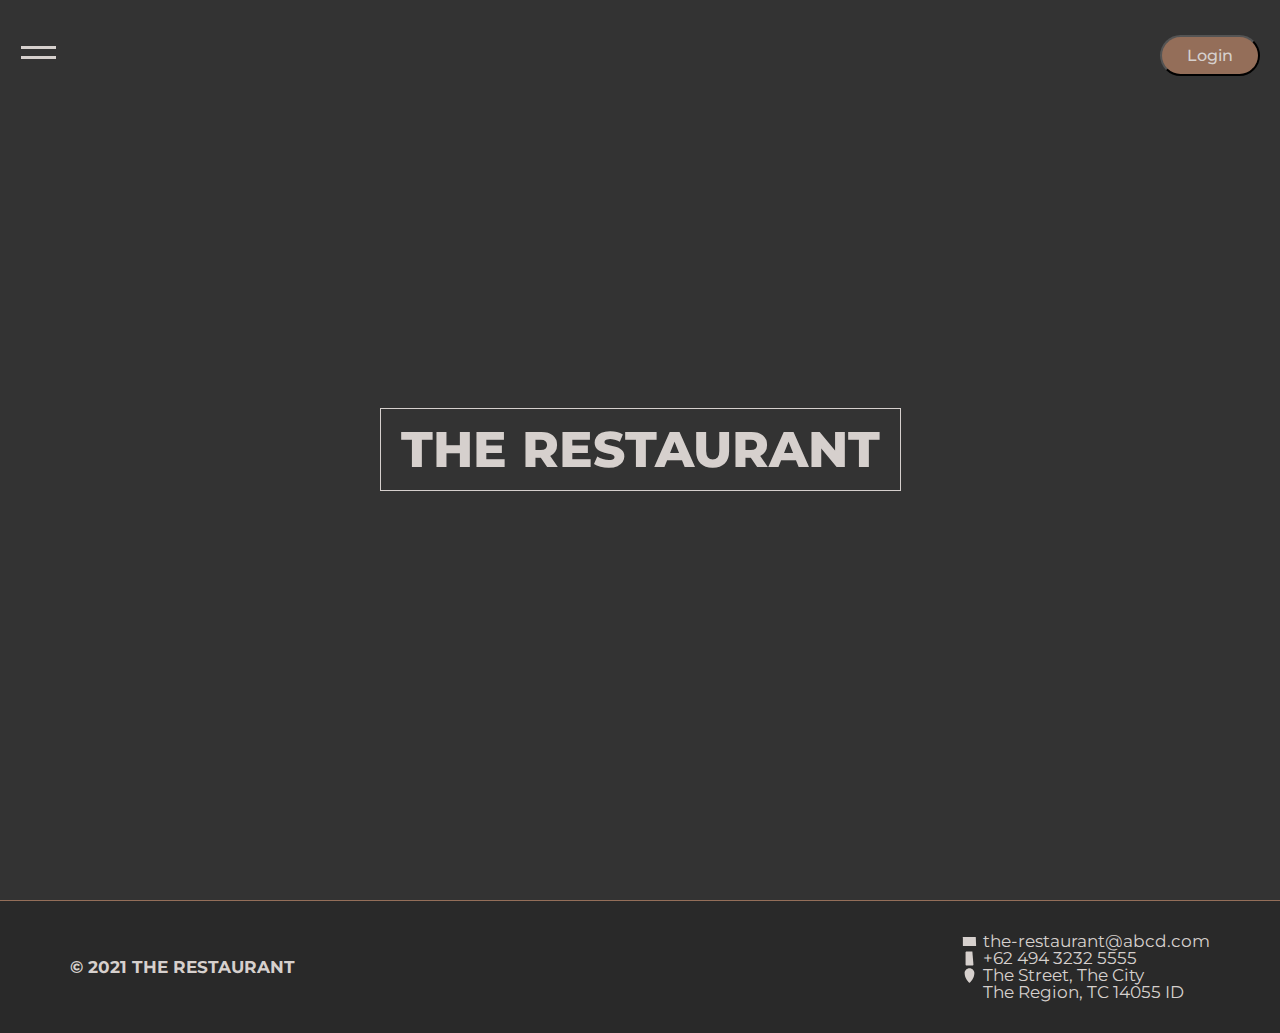
<file: index.html>
<!DOCTYPE html>
<html lang="en">
  <head>
    <meta charset="UTF-8" />
    <meta name="viewport" content="width=device-width, initial-scale=1.0" />
    <link rel="stylesheet" href="./asset/reset-style.css" />
    <link rel="stylesheet" href="./asset/footer.css" />
    <link rel="stylesheet" href="./asset/index.css" />
    <title>THE RESTAURANT</title>
  </head>
  <body>
    <header>
      <nav>
          <input type="checkbox" class="toogle">
        <div class="hamburger">
          <div class="burger-lines"></div>
        </div>
        <div class="hamburger-nav">
        <div>
        <div>
        <ul class="nav-links">
          <li><a href="./menu.html">Menu</a></li>
          <li><a href="./contact.html">Contact</a></li>
          <li><a href="./sign-in.html" id="reservation_link">Reserve</a></li>
          <li><a href="#" id="delivery_link">Delivery</a></li>
        </ul>
        </div>
      </div>  
    </div>
      <a href="./sign-in.html"><button class="login" id="login-button">Login</button></a>
      </nav>
    </header>
    <main>
      <div class="logo-container">
          <a href="./index.html" class="logo"">THE RESTAURANT</a>
        </div>
    </main>
    <footer>
      <div class="footer-left">
      <div class="footer-copyright-text">&#169; 2021 THE RESTAURANT </div>
    </div>
    <div class="footer-right">
      <div class="footer-email">
        <!-- Icons url = http://svgicons.sparkk.fr/ -->
        <svg class="svg-icon" viewBox="0 0 20 20">
          <path d="M17.388,4.751H2.613c-0.213,0-0.389,0.175-0.389,0.389v9.72c0,
          0.216,0.175,0.389,0.389,0.389h14.775c0.214,0,0.389-0.173,0.389-0.389v-9.
          72C17.776,4.926,17.602,4.751,17.388,4.751 M16.448,5.53L10,11.984L3.552,
          5.53H16.448zM3.002,6.081l3.921,3.925l-3.921,3.925V6.081z M3.56,14.471l3.
          914-3.916l2.253,2.253c0.153,0.153,0.395,0.153,0.548,0l2.253-2.253l3.913,
          3.916H3.56z M16.999,13.931l-3.921-3.925l3.921-3.925V13.931z"></path>
        </svg>
        <p class="footer-email-text">
        the-restaurant@abcd.com
      </p></div>
      <div class="footer-contact">
        <!-- Icons url = http://svgicons.sparkk.fr/ -->
        <svg class="svg-icon" viewBox="0 0 20 20">
          <path d="M13.372,1.781H6.628c-0.696,0-1.265,0.569-1.265,1.265v13.91c0,
          0.695,0.569,1.265,1.265,1.265h6.744c0.695,0,1.265-0.569,1.265-1.265V3.
          045C14.637,2.35,14.067,1.781,13.372,1.781 M13.794,16.955c0,0.228-0.194,
          0.421-0.422,0.421H6.628c-0.228,0-0.421-0.193-0.421-0.421v-0.843h7.587V16.
          955z M13.794,15.269H6.207V4.731h7.587V15.269z M13.794,3.888H6.207V3.045c0-0.
          228,0.194-0.421,0.421-0.421h6.744c0.228,0,0.422,0.194,0.422,0.421V3.888z"></path>
        </svg>
        <p class="footer-contact-number">
        +62 494 3232 5555</p>
      </div>
      <div class="footer-address">
        <!-- Icons url = http://svgicons.sparkk.fr/ -->
        <svg class="svg-icon" viewBox="0 0 20 20">
          <path d="M10,1.375c-3.17,0-5.75,2.548-5.75,5.682c0,6.685,5.259,11.276,
          5.483,11.469c0.152,0.132,0.382,0.132,0.534,0c0.224-0.193,5.481-4.784,
          5.483-11.469C15.75,3.923,13.171,1.375,10,1.375 M10,17.653c-1.064-1.024-4.
          929-5.127-4.929-10.596c0-2.68,2.212-4.861,4.929-4.861s4.929,2.181,4.929,
          4.861C14.927,12.518,11.063,16.627,10,17.653 M10,3.839c-1.815,0-3.286,1.47-3.
          286,3.286s1.47,3.286,3.286,3.286s3.286-1.47,3.286-3.286S11.815,3.839,10,
          3.839 M10,9.589c-1.359,0-2.464-1.105-2.464-2.464S8.641,4.661,10,4.661s2.464,
          1.105,2.464,2.464S11.359,9.589,10,9.589"></path>
        </svg>
        <p class="footer-address-text">
          The Street, The City <br>
          The Region, TC 14055 ID
        </p>
      </div>
    </div>
    </footer>
    <script src="./app/get-user.js"></script>
    <script src="./app/index.js"></script>
  </body>
</html>
</file>
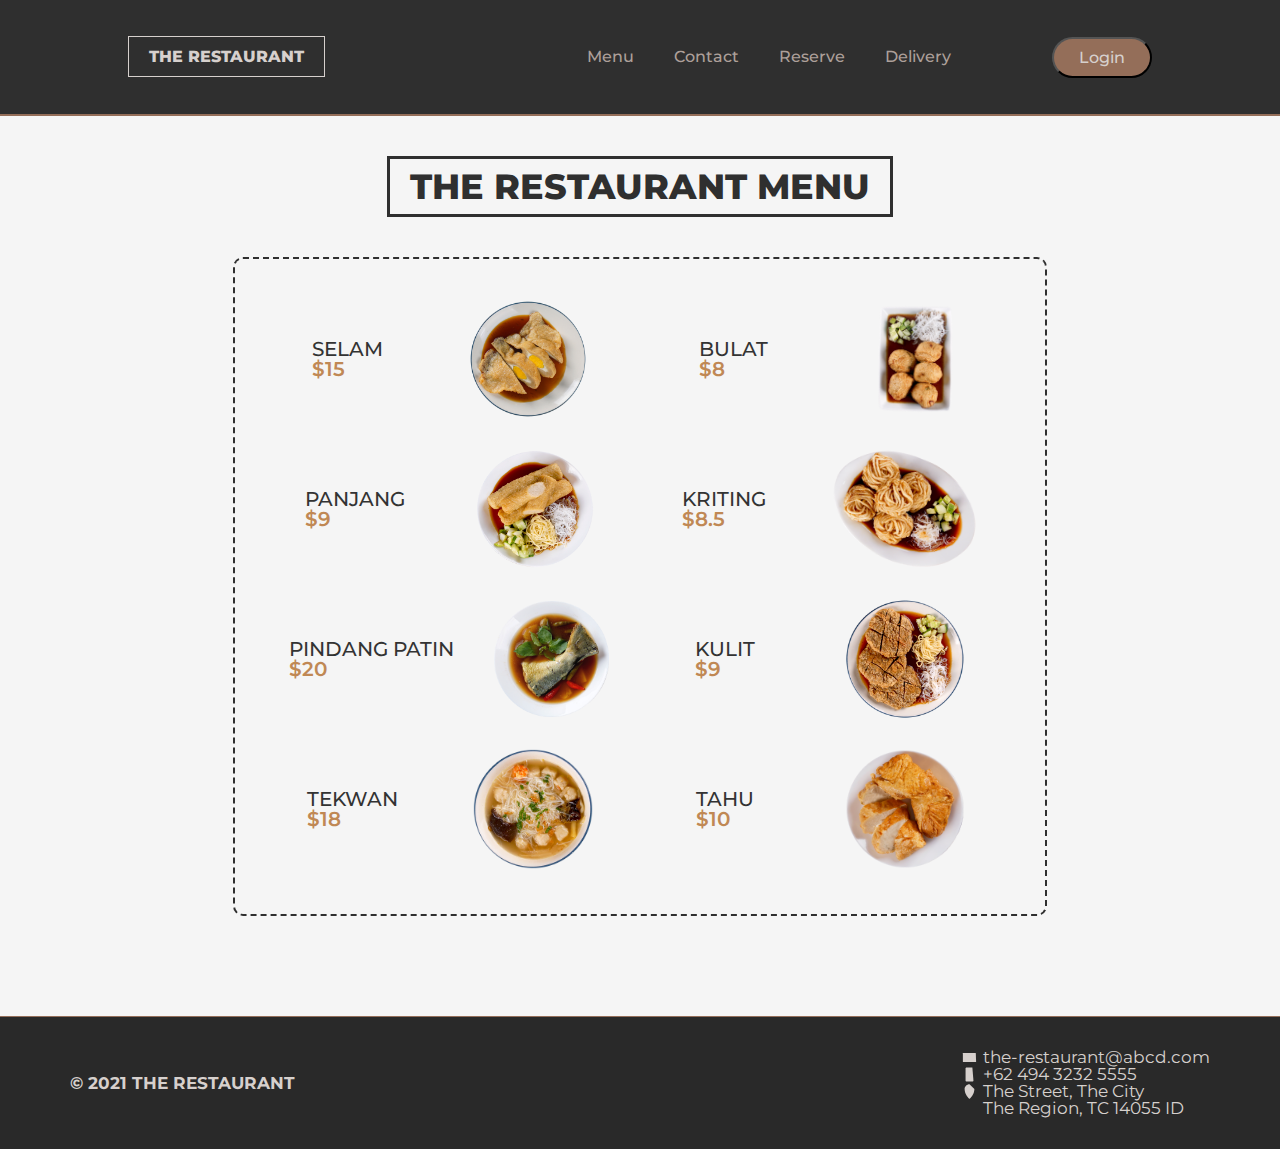
<file: menu.html>
<!DOCTYPE html>
<html lang="en">
  <head>
    <meta charset="UTF-8" />
    <meta name="viewport" content="width=device-width, initial-scale=1.0" />
    <link rel="stylesheet" href="./asset/reset-style.css" />
    <link rel="stylesheet" href="./asset/footer.css" />
    <link rel="stylesheet" href="./asset/menu.css" />
    <title>THE RESTAURANT</title>
  </head>
  <body>
    <div class="cwrap">
    <header>
      <nav>
        <div class="nav-wrap" >
          <input type="checkbox" class="toogle">
        <div class="hamburger">
          <div class="burger-lines"></div>
        </div>
        <div class="logo-container">
          <a href="./index.html" class="logo"">THE RESTAURANT</a>
        </div>
        <div class="hamburger-nav">
        <div>
        <div>
        <ul class="nav-links">
          <li><a href="./menu.html">Menu</a></li>
          <li><a href="./contact.html">Contact</a></li>
          <li><a href="./sign-in.html" id="reservation_link">Reserve</a></li>
          <li><a href="#" id="delivery_link">Delivery</a></li>
        </ul>
        <a href="./sign-in.html"><button class="login" id="login-button">Login</button></a>
        </div>
      </div>  
    </div>
      </div>
      </nav>
    </header>
    <main>
      <div class="title">
        THE RESTAURANT MENU
      </div>
      <div class="container">

      <!-- REPEATING CODE -->

      <div class="menu-grid">
        <div class="left">
          <div class="left-text">
            <p class="title-text">
              SELAM
            </p>
            <p class="price-text">
              $15
            </p>
          </div>
          <div class="left-image">
            <img src="./images/Menu/selam.png" alt="food image">
          </div>
        </div>
        <div class="right">
          <div class="right-text">
            <p class="title-text">
              BULAT
            </p>
            <p class="price-text">
              $8
            </p>
          </div>
          <div class="right-image">
            <img src="./images/Menu/bulat.png" alt="food image">
          </div>
        </div>
      </div>

      <!-- REPEATING CODE -->

      <div class="menu-grid">
        <div class="left">
          <div class="left-text">
            <p class="title-text">
              PANJANG
            </p>
            <p class="price-text">
              $9
            </p>
          </div>
          <div class="left-image">
            <img src="./images/Menu/panjang.png" alt="food image">
          </div>
        </div>
        <div class="right">
          <div class="right-text">
            <p class="title-text">
              KRITING
            </p>
            <p class="price-text">
              $8.5
            </p>
          </div>
          <div class="right-image">
            <img src="./images/Menu/kriting.png" alt="food image">
          </div>
        </div>
      </div>

      <!-- REPEATING CODE -->

      <div class="menu-grid">
        <div class="left">
          <div class="left-text">
            <p class="title-text">
              PINDANG PATIN
            </p>
            <p class="price-text">
              $20
            </p>
          </div>
          <div class="left-image">
            <img src="./images/Menu/pindang.png" alt="food image">
          </div>
        </div>
        <div class="right">
          <div class="right-text">
            <p class="title-text">
              KULIT
            </p>
            <p class="price-text">
              $9
            </p>
          </div>
          <div class="right-image">
            <img src="./images/Menu/kulit.png" alt="food image">
          </div>
        </div>
      </div>

      <!-- REPEATING CODE -->

      <div class="menu-grid">
        <div class="left">
          <div class="left-text">
            <p class="title-text">
              TEKWAN
            </p>
            <p class="price-text">
              $18
            </p>
          </div>
          <div class="left-image">
            <img src="./images/Menu/tekwan.png" alt="food image">
          </div>
        </div>
        <div class="right">
          <div class="right-text">
            <p class="title-text">
              TAHU
            </p>
            <p class="price-text">
              $10
            </p>
          </div>
          <div class="right-image">
            <img src="./images/Menu/tahu.png" alt="food image">
          </div>
        </div>
      </div>

      <!-- REPEATING CODE -->

      </div>
    </main>
    <footer>
      <div class="footer-left">
      <div class="footer-copyright-text">&#169; 2021 THE RESTAURANT </div>
    </div>
    <div class="footer-right">
      <div class="footer-email">
        <!-- Icons url = http://svgicons.sparkk.fr/ -->
        <svg class="svg-icon" viewBox="0 0 20 20">
          <path d="M17.388,4.751H2.613c-0.213,0-0.389,0.175-0.389,0.389v9.72c0,
          0.216,0.175,0.389,0.389,0.389h14.775c0.214,0,0.389-0.173,0.389-0.389v-9.
          72C17.776,4.926,17.602,4.751,17.388,4.751 M16.448,5.53L10,11.984L3.552,
          5.53H16.448zM3.002,6.081l3.921,3.925l-3.921,3.925V6.081z M3.56,14.471l3.
          914-3.916l2.253,2.253c0.153,0.153,0.395,0.153,0.548,0l2.253-2.253l3.913,
          3.916H3.56z M16.999,13.931l-3.921-3.925l3.921-3.925V13.931z"></path>
        </svg>
        <p class="footer-email-text">
        the-restaurant@abcd.com
      </p></div>
      <div class="footer-contact">
        <!-- Icons url = http://svgicons.sparkk.fr/ -->
        <svg class="svg-icon" viewBox="0 0 20 20">
          <path d="M13.372,1.781H6.628c-0.696,0-1.265,0.569-1.265,1.265v13.91c0,
          0.695,0.569,1.265,1.265,1.265h6.744c0.695,0,1.265-0.569,1.265-1.265V3.
          045C14.637,2.35,14.067,1.781,13.372,1.781 M13.794,16.955c0,0.228-0.194,
          0.421-0.422,0.421H6.628c-0.228,0-0.421-0.193-0.421-0.421v-0.843h7.587V16.
          955z M13.794,15.269H6.207V4.731h7.587V15.269z M13.794,3.888H6.207V3.045c0-0.
          228,0.194-0.421,0.421-0.421h6.744c0.228,0,0.422,0.194,0.422,0.421V3.888z"></path>
        </svg>
        <p class="footer-contact-number">
        +62 494 3232 5555</p>
      </div>
      <div class="footer-address">
        <!-- Icons url = http://svgicons.sparkk.fr/ -->
        <svg class="svg-icon" viewBox="0 0 20 20">
          <path d="M10,1.375c-3.17,0-5.75,2.548-5.75,5.682c0,6.685,5.259,11.276,5.483,
          11.469c0.152,0.132,0.382,0.132,0.534,0c0.224-0.193,5.481-4.784,5.483-11.469C15.
          75,3.923,13.171,1.375,10,1.375 M10,17.653c-1.064-1.024-4.929-5.127-4.929-10.
          596c0-2.68,2.212-4.861,4.929-4.861s4.929,2.181,4.929,4.861C14.927,12.518,11.063,
          16.627,10,17.653 M10,3.839c-1.815,0-3.286,1.47-3.286,3.286s1.47,3.286,3.286,
          3.286s3.286-1.47,3.286-3.286S11.815,3.839,10,3.839 M10,9.589c-1.359,0-2.464-1.
          105-2.464-2.464S8.641,4.661,10,4.661s2.464,1.105,2.464,2.464S11.359,9.589,10,9.589"></path>
        </svg>
        <p class="footer-address-text">
          The Street, The City <br>
          The Region, TC 14055 ID
        </p>
      </div>
    </div>
    </footer>
    </div>
    <script src="./app/get-user.js"></script>
  </body>
</html>
</file>
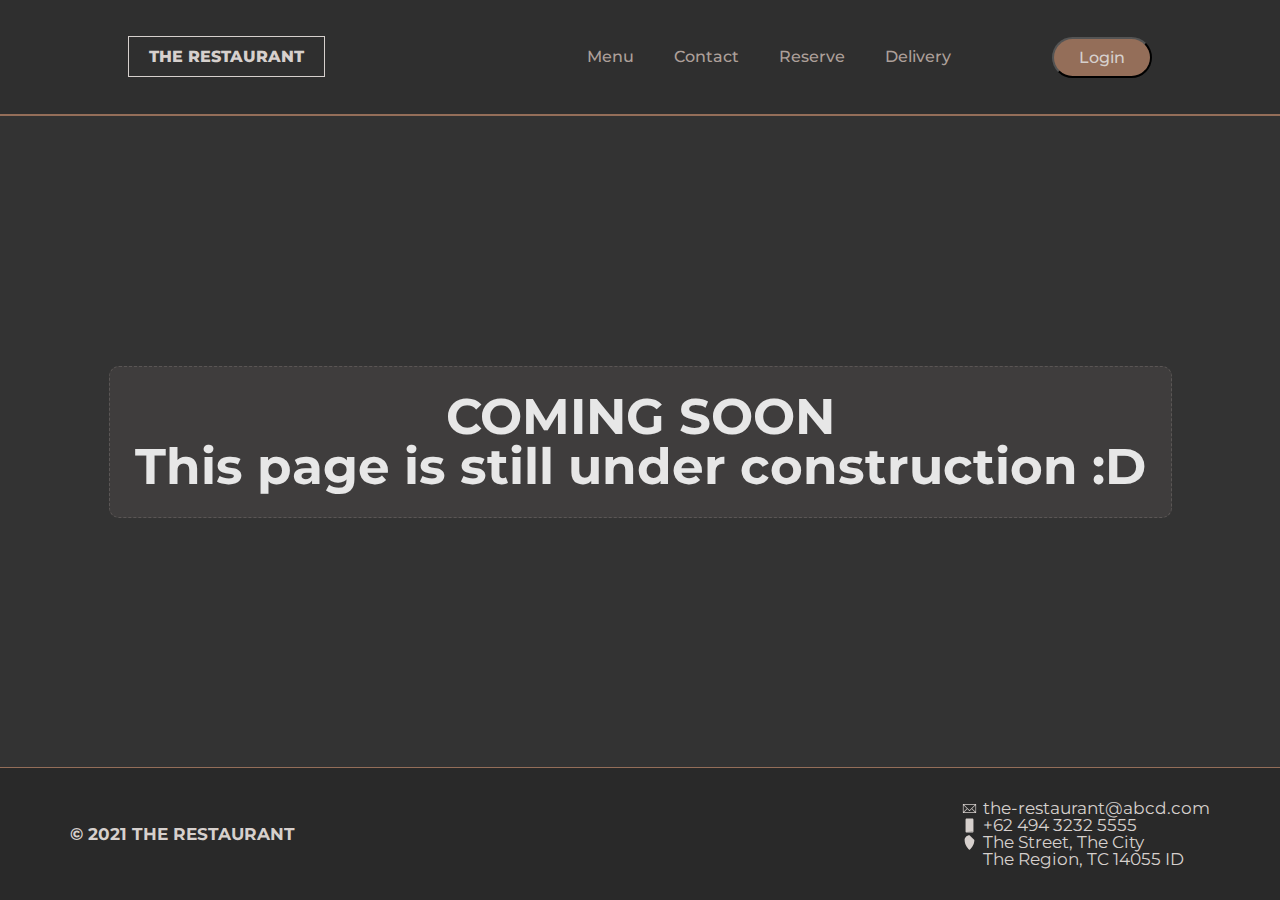
<file: soon.html>
<!DOCTYPE html>
<html lang="en">
  <head>
    <meta charset="UTF-8" />
    <meta name="viewport" content="width=device-width, initial-scale=1.0" />
    <link rel="stylesheet" href="./asset/reset-style.css" />
    <link rel="stylesheet" href="./asset/footer.css" />
    <link rel="stylesheet" href="./asset/base.css" />
    <title>THE RESTAURANT</title>
  </head>
  <body>
    <header>
      <nav>
        <div class="nav-wrap" >
          <input type="checkbox" class="toogle">
        <div class="hamburger">
          <div class="burger-lines"></div>
        </div>
        <div class="logo-container">
          <a href="./index.html" class="logo"">THE RESTAURANT</a>
        </div>
        <div class="hamburger-nav">
        <div>
        <div>
        <ul class="nav-links">
          <li><a href="./menu.html">Menu</a></li>
          <li><a href="./contact.html">Contact</a></li>
          <li><a href="./sign-in.html" id="reservation_link">Reserve</a></li>
          <li><a href="#" id="delivery_link"">Delivery</a></li>
        </ul>
        <a href="./sign-in.html"><button class="login" id="login-button">Login</button></a>
        </div>
      </div>  
    </div>
      </div>
      </nav>
    </header>
    <main>
        <div class="soon-message">
           COMING SOON <br> This page is still under construction :D
        </div>
    </main>
    <footer>
      <div class="footer-left">
      <div class="footer-copyright-text">&#169; 2021 THE RESTAURANT </div>
    </div>
    <div class="footer-right">
      <div class="footer-email">
        <!-- Icons url = http://svgicons.sparkk.fr/ -->
        <svg class="svg-icon" viewBox="0 0 20 20">
          <path d="M17.388,4.751H2.613c-0.213,0-0.389,0.175-0.389,0.389v9.72c0,0.216,0.175,
          0.389,0.389,0.389h14.775c0.214,0,0.389-0.173,0.389-0.389v-9.72C17.776,4.926,17.602,
          4.751,17.388,4.751 M16.448,5.53L10,11.984L3.552,5.53H16.448zM3.002,6.081l3.921,
          3.925l-3.921,3.925V6.081z M3.56,14.471l3.914-3.916l2.253,2.253c0.153,0.153,0.395,
          0.153,0.548,0l2.253-2.253l3.913,3.916H3.56z M16.999,13.931l-3.921-3.925l3.921-3.925V13.931z"></path>
        </svg>
        <p class="footer-email-text">
        the-restaurant@abcd.com
      </p></div>
      <div class="footer-contact">
        <!-- Icons url = http://svgicons.sparkk.fr/ -->
        <svg class="svg-icon" viewBox="0 0 20 20">
          <path d="M13.372,1.781H6.628c-0.696,0-1.265,0.569-1.265,1.265v13.91c0,0.695,0.569,
          1.265,1.265,1.265h6.744c0.695,0,1.265-0.569,1.265-1.265V3.045C14.637,2.35,14.067,
          1.781,13.372,1.781 M13.794,16.955c0,0.228-0.194,0.421-0.422,0.421H6.628c-0.228,0-0.
          421-0.193-0.421-0.421v-0.843h7.587V16.955z M13.794,15.269H6.207V4.731h7.587V15.269z 
          M13.794,3.888H6.207V3.045c0-0.228,0.194-0.421,0.421-0.421h6.744c0.228,0,0.422,0.194,
          0.422,0.421V3.888z"></path>
        </svg>
        <p class="footer-contact-number">
        +62 494 3232 5555</p>
      </div>
      <div class="footer-address">
        <!-- Icons url = http://svgicons.sparkk.fr/ -->
        <svg class="svg-icon" viewBox="0 0 20 20">
          <path d="M10,1.375c-3.17,0-5.75,2.548-5.75,5.682c0,6.685,5.259,11.276,5.483,
          11.469c0.152,0.132,0.382,0.132,0.534,0c0.224-0.193,5.481-4.784,5.483-11.469C15.
          75,3.923,13.171,1.375,10,1.375 M10,17.653c-1.064-1.024-4.929-5.127-4.929-10.
          596c0-2.68,2.212-4.861,4.929-4.861s4.929,2.181,4.929,4.861C14.927,12.518,11.063,
          16.627,10,17.653 M10,3.839c-1.815,0-3.286,1.47-3.286,3.286s1.47,3.286,3.286,
          3.286s3.286-1.47,3.286-3.286S11.815,3.839,10,3.839 M10,9.589c-1.359,0-2.464-1.
          105-2.464-2.464S8.641,4.661,10,4.661s2.464,1.105,2.464,2.464S11.359,9.589,10,9.589"></path>
        </svg>
        <p class="footer-address-text">
          The Street, The City <br>
          The Region, TC 14055 ID
        </p>
      </div>
    </div>
    </footer>
    <script src="./app/get-user.js"></script>
  </body>
</html>
</file>
<file: asset/footer.css>
/* THIS SECTION OF CODE IS FROM http://svgicons.sparkk.fr/ */

.svg-icon {
  width: 1em;
  height: 1em;
}

.svg-icon path,
.svg-icon polygon,
.svg-icon rect {
  fill: #d6d0cd; /* I change the default color from blue to white */
}

.svg-icon circle {
  stroke: #d6d0cd; /* I change the default color from blue to white */
  stroke-width: 1;
}

/* THIS SECTION OF CODE IS FROM http://svgicons.sparkk.fr/ */

footer {
  height: 8vh;
  background-color: #292929;
  border-top: 1px solid #946e59;
  font-family: "Montserrat", sans-serif;
  color: #d6d0cd;
  padding: 30px 70px;
  display: flex;
  justify-content: space-between;
  align-items: center;
  font-size: 17px;
  width: -webkit-fill-available;
  position: absolute;
  bottom: 0;
}

.footer-copyright-text {
  font-weight: 700;
}

.footer-email,
.footer-contact,
.footer-address {
  display: flex;
}

.footer-email .svg-icon,
.footer-contact .svg-icon,
.footer-address .svg-icon {
  margin-right: 5px;
}

@media (max-width: 800px) {
  footer {
    flex-direction: column;
    align-self: center;
    justify-content: center;
    font-size: 14px;
  }

  footer div {
    margin-bottom: 5px;
  }

  .footer-email,
  .footer-contact,
  .footer-address {
    justify-content: center;
  }

  .footer-copyright-text {
    text-align: center;
    margin-top: 3px;
  }
}
</file>
<file: asset/index.css>
@import url("https://fonts.googleapis.com/css2?family=Montserrat:wght@300;400;500;600;700;800&display=swap");

body {
  background-color: #333333;
  box-sizing: border-box;
  height: 100vh;
}

header {
  position: fixed;
}

.toogle {
  position: absolute;
  top: 35px;
  left: 1.25em;
  z-index: 2;
  opacity: 0;
  cursor: pointer;
  width: 35px;
  height: 35px;
}

li,
a,
button.login {
  font-family: "Montserrat", sans-serif;
  font-weight: 500;
  font-size: 16px;
  color: #ada09a;
  text-decoration: none;
}

.logo {
  font-family: "Montserrat", sans-serif;
  font-weight: 800;
  font-size: 50px;
  color: #d6d0cd;
  text-decoration: none;
  border: 1px solid #d6d0cd;
  padding: 10px 20px;
  transition: all 0.2s ease-in-out;
}

.logo:hover {
  border: 1px dashed #946e59;
  color: #ffffff;
}

.hamburger-nav {
  width: 65%;
}

.nav-links,
.hamburger-nav > div > div {
  display: flex;
  justify-content: center;
  align-items: center;
}

.nav-links {
  margin: auto;
}

.nav-links li {
  display: inline;
  padding: 0px 20px;
}

.nav-links li a {
  transition: all 0.2s ease-in-out;
}

.nav-links li a:hover {
  color: #946e59;
}

button.login,
button.current-user {
  color: #d6d0cd;
  padding: 9px 25px;
  background-color: rgb(148, 110, 89, 1);
  border-radius: 35px;
  cursor: pointer;
  transition: all 0.2s ease-in-out;
  position: fixed;
  right: 1.25em;
  top: 35px;
}

button.login:hover {
  background-color: rgb(148, 110, 89, 0);
}

main {
  height: 100%;
  width: 100%;
  background-color: #333333;
  font-family: "Montserrat", sans-serif;
  color: #d6d0cd;
  box-sizing: border-box;
  display: flex;
  align-items: center;
  justify-content: center;
}

footer {
  position: relative;
}

.logo-container {
  margin: auto;
}

.hamburger-nav,
.hamburger-nav > div {
  display: none;
}

.hamburger {
  position: absolute;
  top: auto;
  left: 1em;
  z-index: 1;
  width: 35px;
  height: 35px;
  padding: 5px;
  background: inherit;
  display: flex;
  align-items: center;
  justify-content: center;
}

.burger-lines {
  top: 30px;
  position: relative;
  width: 100%;
  height: 2.5px;
  background-color: inherit;
  display: flex;
  align-items: center;
  justify-content: center;
}

.burger-lines::before,
.burger-lines::after {
  content: "";
  position: absolute;
  z-index: 1;
  top: -5px;
  width: 100%;
  height: 2.5px;
  background: #d6d0cd;
  transition: all 0.2s ease-in-out;
}

.burger-lines::after {
  top: 5px;
}

.toogle:checked + .hamburger .burger-lines::before {
  top: 0;
  transform-origin: center;
  transform: rotate(35deg);
}

.toogle:checked + .hamburger .burger-lines::after {
  top: 0;
  transform-origin: center;
  transform: rotate(-35deg);
}

.toogle:checked:hover + .burger-lines {
  transform: rotate(225deg);
}

.hamburger-nav {
  position: fixed;
  top: 0;
  left: 0;
  width: 100%;
  height: 100%;
  visibility: hidden;
  overflow: hidden;
  display: flex;
  align-items: center;
  justify-content: center;
}

.hamburger-nav > div {
  background: #292929;
  border-radius: 50%;
  width: 300vh;
  height: 300vh;
  display: flex;
  flex: none;
  align-items: center;
  justify-content: center;
  transform: scale(0);
  transition: all 0.4s ease;
}

.hamburger-nav > div > div,
.nav-links {
  display: flex;
  flex-direction: column;
  box-sizing: border-box;
}

.nav-links > li {
  margin-bottom: 40px;
}

.nav-links > li > a {
  font-size: 25px;
  font-weight: 600;
}

.toogle:checked ~ .hamburger-nav {
  visibility: visible;
}

.toogle:checked ~ .hamburger-nav > div {
  transform: scale(1);
  transition-duration: 0.4s;
}

@media (max-width: 600px) {
  .logo {
    font-size: 35px;
  }
}

@media (max-width: 420px) {
  .logo-container {
    top: -50px;
  }

  .logo {
    font-size: 25px;
  }
}
</file>
<file: asset/menu.css>
@import url("https://fonts.googleapis.com/css2?family=Montserrat:wght@300;400;500;600;700;800&display=swap");

body {
  background-color: #333333;
  box-sizing: border-box;
}

.cwrap {
  position: relative;
  min-height: 100vh;
}

header {
  border-bottom: 2px solid #946e59;
}

.nav-wrap .toogle {
  position: absolute;
  top: auto;
  left: 1.25em;
  z-index: 2;
  opacity: 0;
  cursor: pointer;
  width: 35px;
  height: 35px;
}

.nav-wrap {
  background-color: #2f2f2f;
  display: flex;
  justify-content: space-between;
  align-items: center;
  padding: 30px 10%;
  height: 6vh;
}

li,
a,
button.login {
  font-family: "Montserrat", sans-serif;
  font-weight: 500;
  font-size: 16px;
  color: #ada09a;
  text-decoration: none;
}

.logo {
  font-family: "Montserrat", sans-serif;
  font-weight: 800;
  font-size: 16px;
  color: #d6d0cd;
  text-decoration: none;
  border: 1px solid #d6d0cd;
  padding: 10px 20px;
  transition: all 0.2s ease-in-out;
}

.logo:hover {
  border: 1px dashed #946e59;
  color: #ffffff;
}

.hamburger-nav {
  width: 65%;
}

.nav-wrap {
  flex: 1;
  display: flex;
  justify-content: center;
}

.nav-wrap .logo-container {
  margin-right: auto;
}

.nav-wrap .login {
  margin-left: auto;
}

.nav-links,
.hamburger-nav > div > div {
  display: flex;
  justify-content: center;
  align-items: center;
}

.nav-links {
  margin: auto;
}

.nav-links li {
  display: inline;
  padding: 0px 20px;
}

.nav-links li a {
  transition: all 0.2s ease-in-out;
}

.nav-links li a:hover {
  color: #946e59;
}

button.login {
  color: #d6d0cd;
  padding: 9px 25px;
  background-color: rgb(148, 110, 89, 1);
  border-radius: 35px;
  cursor: pointer;
  transition: all 0.2s ease-in-out;
}

button.login:hover {
  background-color: rgb(148, 110, 89, 0);
}

main {
  min-height: 100vh;
  font-family: "Montserrat", sans-serif;
  box-sizing: border-box;
  background-color: whitesmoke;
  display: flex;
  flex-direction: column;
  align-items: center;
}

footer {
  position: relative;
}

.container {
  border-radius: 10px;
  padding: 20px 25px 20px 25px;
  margin-top: 40px;
  margin-bottom: 50px;
  border: 2px dashed #2f2f2f;
}

.title {
  color: #2f2f2f;
  margin-top: 40px;
  font-size: 35px;
  font-weight: 800;
  text-align: center;
  padding: 10px 20px;
  border: 3px solid #2f2f2f;
}

.menu-grid {
  display: flex;
  justify-content: center;
  width: fit-content;
  margin-top: 15px;
  margin-bottom: 20px;
}

.left-text,
.right-text {
  display: flex;
  flex-direction: column;
  justify-content: center;
  margin-right: 10px;
}

.title-text {
  color: #333333;
  font-size: 20px;
  font-weight: 500;
}

.price-text {
  color: #c08854;
  font-size: 20px;
  font-weight: 600;
}

.left,
.right {
  width: 350px;
  padding: 5px 15px;
  display: flex;
  justify-content: space-around;
}

.left-image img,
.right-image img {
  height: 120px;
}

.left-image,
.right-image {
  display: flex;
  justify-content: center;
}

@media (max-width: 950px) {
  .container {
    padding-left: 5px;
    padding-right: 5px;
  }
}

@media (max-width: 900px) {
  body {
    overflow: auto;
  }

  nav {
    flex-direction: column;
    align-items: center;
  }

  .logo {
    margin-bottom: 5px;
  }

  footer {
    flex-direction: column;
    align-self: center;
    justify-content: center;
    font-size: 14px;
  }

  footer div {
    margin-bottom: 5px;
  }

  .footer-email,
  .footer-contact,
  .footer-address {
    justify-content: center;
  }

  .footer-copyright-text {
    text-align: center;
    margin-top: 3px;
  }

  /* Hamburger menu */
  .hamburger-nav,
  .hamburger-nav > div {
    display: none;
  }

  .nav-wrap {
    display: flex;
    justify-content: center;
  }

  .logo-container {
    margin: auto;
    width: auto;
  }

  .hamburger {
    position: absolute;
    top: auto;
    left: 1em;
    z-index: 1;
    width: 35px;
    height: 35px;
    padding: 5px;
    background: inherit;
    display: flex;
    align-items: center;
    justify-content: center;
  }

  .burger-lines {
    position: relative;
    width: 100%;
    height: 2.5px;
    background-color: inherit;
    display: flex;
    align-items: center;
    justify-content: center;
  }

  .burger-lines::before,
  .burger-lines::after {
    content: "";
    position: absolute;
    z-index: 1;
    top: -5px;
    width: 100%;
    height: 2.5px;
    background: #d6d0cd;
    transition: all 0.2s ease-in-out;
  }

  .burger-lines::after {
    top: 5px;
  }

  .nav-wrap .toogle:checked + .hamburger .burger-lines::before {
    top: 0;
    transform-origin: center;
    transform: rotate(35deg);
  }

  .nav-wrap .toogle:checked + .hamburger .burger-lines::after {
    top: 0;
    transform-origin: center;
    transform: rotate(-35deg);
  }

  .nav-wrap .toogle:checked:hover + .burger-lines {
    transform: rotate(225deg);
  }

  .nav-wrap .hamburger-nav {
    position: fixed;
    top: 0;
    left: 0;
    width: 100%;
    height: 100%;
    visibility: hidden;
    overflow: hidden;
    display: flex;
    align-items: center;
    justify-content: center;
  }

  .nav-wrap .hamburger-nav > div {
    background: #292929;
    border-radius: 50%;
    width: 200vh;
    height: 200vh;
    display: flex;
    flex: none;
    align-items: center;
    justify-content: center;
    transform: scale(0);
    transition: all 0.4s ease;
  }

  .nav-wrap .hamburger-nav > div > div,
  .nav-links {
    display: flex;
    flex-direction: column;
    box-sizing: border-box;
  }

  .nav-links > li {
    margin-bottom: 40px;
  }

  .nav-links > li > a {
    font-size: 25px;
    font-weight: 600;
  }

  button.login {
    font-size: 25px;
    font-weight: 600;
    background-color: #292929;
    color: #ada09a;
    padding: 0;
    border: none;
    cursor: pointer;
    margin-top: 0;
  }

  .nav-wrap .toogle:checked ~ .hamburger-nav {
    visibility: visible;
  }

  .nav-wrap .toogle:checked ~ .hamburger-nav > div {
    transform: scale(1);
    transition-duration: 0.4s;
  }

  /* MAIN DIV CSS */
  .container {
    padding-left: 45px;
    padding-right: 45px;
  }

  .menu-grid {
    flex-direction: column;
  }

  .left {
    justify-content: space-between;
  }

  .right {
    margin-top: 15px;
    justify-content: space-between;
  }
}
</file>
<file: asset/base.css>
@import url("https://fonts.googleapis.com/css2?family=Montserrat:wght@300;400;500;600;700;800&display=swap");

body {
  background-color: #333333;
  box-sizing: border-box;
  overflow: hidden;
}

header {
  border-bottom: 2px solid #946e59;
}

.nav-wrap .toogle {
  position: absolute;
  top: auto;
  left: 1.25em;
  z-index: 2;
  opacity: 0;
  cursor: pointer;
  width: 35px;
  height: 35px;
}

.nav-wrap {
  background-color: #2f2f2f;
  display: flex;
  justify-content: space-between;
  align-items: center;
  padding: 30px 10%;
  height: 6vh;
}

li,
a,
button.login {
  font-family: "Montserrat", sans-serif;
  font-weight: 500;
  font-size: 16px;
  color: #ada09a;
  text-decoration: none;
}

.logo {
  font-family: "Montserrat", sans-serif;
  font-weight: 800;
  font-size: 16px;
  color: #d6d0cd;
  text-decoration: none;
  border: 1px solid #d6d0cd;
  padding: 10px 20px;
  transition: all 0.2s ease-in-out;
}

.logo:hover {
  border: 1px dashed #946e59;
  color: #ffffff;
}

.hamburger-nav {
  width: 65%;
}

.nav-wrap {
  flex: 1;
  display: flex;
  justify-content: center;
}

.nav-wrap .logo-container {
  margin-right: auto;
}

.nav-wrap .login {
  margin-left: auto;
}

.nav-links,
.hamburger-nav > div > div {
  display: flex;
  justify-content: center;
  align-items: center;
}

.nav-links {
  margin: auto;
}

.nav-links li {
  display: inline;
  padding: 0px 20px;
}

.nav-links li a {
  transition: all 0.2s ease-in-out;
}

.nav-links li a:hover {
  color: #946e59;
}

button.login {
  color: #d6d0cd;
  padding: 9px 25px;
  background-color: rgb(148, 110, 89, 1);
  border-radius: 35px;
  cursor: pointer;
  transition: all 0.2s ease-in-out;
}

button.login:hover {
  background-color: rgb(148, 110, 89, 0);
}

main {
  width: 100%;
  font-family: "Montserrat", sans-serif;
  color: #e7e7e7;
  box-sizing: border-box;
  display: flex;
  align-items: center;
  justify-content: center;
  height: 72.5vh;
}

.soon-message {
  background-color: rgba(173, 160, 154, 0.1);
  border: 1px dashed rgba(173, 160, 154, 0.25);
  border-radius: 10px;
  padding: 25px;
  text-align: center;
  font-weight: 700;
  font-size: 50px;
}

@media (max-width: 800px) {
  body {
    overflow: auto;
  }
  nav {
    flex-direction: column;
    align-items: center;
  }

  .logo {
    margin-bottom: 5px;
  }

  /* Hamburger menu */
  .hamburger-nav,
  .hamburger-nav > div {
    display: none;
  }

  .nav-wrap {
    display: flex;
    justify-content: center;
  }

  .logo-container {
    margin: auto;
    width: auto;
  }

  .hamburger {
    position: absolute;
    top: auto;
    left: 1em;
    z-index: 1;
    width: 35px;
    height: 35px;
    padding: 5px;
    background: inherit;
    display: flex;
    align-items: center;
    justify-content: center;
  }

  .burger-lines {
    position: relative;
    width: 100%;
    height: 2.5px;
    background-color: inherit;
    display: flex;
    align-items: center;
    justify-content: center;
  }

  .burger-lines::before,
  .burger-lines::after {
    content: "";
    position: absolute;
    z-index: 1;
    top: -5px;
    width: 100%;
    height: 2.5px;
    background: #d6d0cd;
    transition: all 0.2s ease-in-out;
  }

  .burger-lines::after {
    top: 5px;
  }

  .nav-wrap .toogle:checked + .hamburger .burger-lines::before {
    top: 0;
    transform-origin: center;
    transform: rotate(35deg);
  }

  .nav-wrap .toogle:checked + .hamburger .burger-lines::after {
    top: 0;
    transform-origin: center;
    transform: rotate(-35deg);
  }

  .nav-wrap .toogle:checked:hover + .burger-lines {
    transform: rotate(225deg);
  }

  .nav-wrap .hamburger-nav {
    position: fixed;
    top: 0;
    left: 0;
    width: 100%;
    height: 100%;
    visibility: hidden;
    overflow: hidden;
    display: flex;
    align-items: center;
    justify-content: center;
  }

  .nav-wrap .hamburger-nav > div {
    background: #292929;
    border-radius: 50%;
    width: 200vh;
    height: 200vh;
    display: flex;
    flex: none;
    align-items: center;
    justify-content: center;
    transform: scale(0);
    transition: all 0.4s ease;
  }

  .nav-wrap .hamburger-nav > div > div,
  .nav-links {
    display: flex;
    flex-direction: column;
    box-sizing: border-box;
  }

  .nav-links > li {
    margin-bottom: 40px;
  }

  .nav-links > li > a {
    font-size: 25px;
    font-weight: 600;
  }

  button.login {
    font-size: 25px;
    font-weight: 600;
    background-color: #292929;
    color: #ada09a;
    padding: 0;
    border: none;
    cursor: pointer;
    margin-top: 0;
  }

  .nav-wrap .toogle:checked ~ .hamburger-nav {
    visibility: visible;
  }
  .nav-wrap .toogle:checked ~ .hamburger-nav > div {
    transform: scale(1);
    transition-duration: 0.4s;
  }
}
</file>
